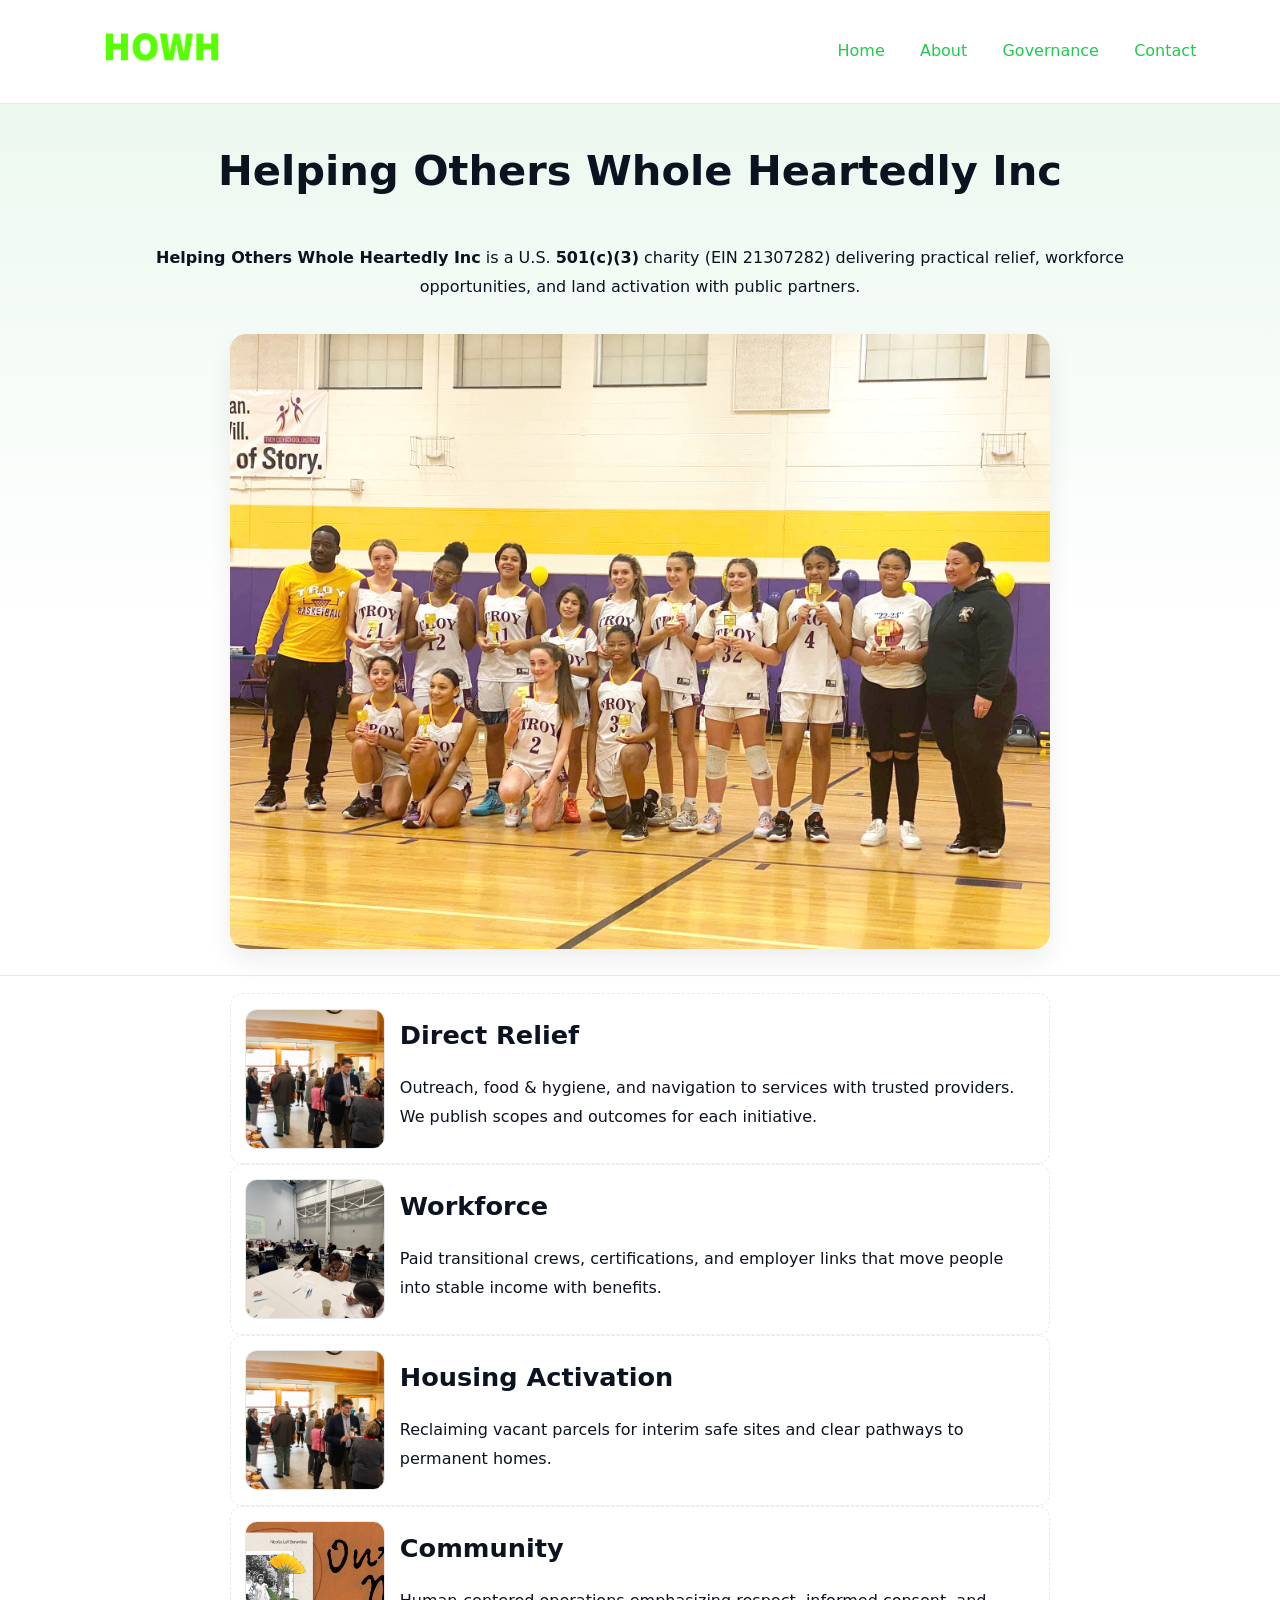
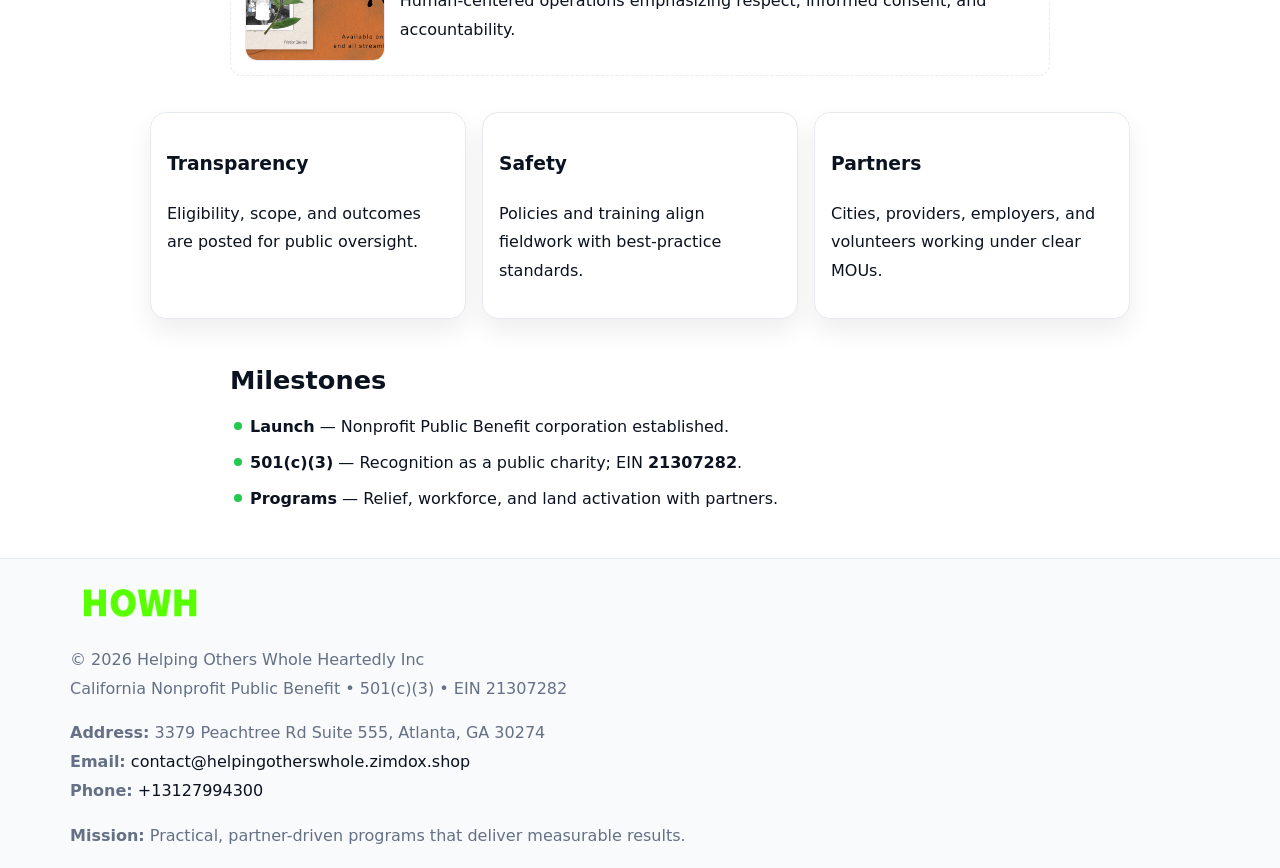
<file: index.html>
<!doctype html><html lang="en"><head>
<meta charset="utf-8"/><meta name="viewport" content="width=device-width,initial-scale=1"/>
<title>Helping Others Whole Heartedly Inc – Nonprofit • 2025</title>
<link rel="stylesheet" href="assets/styles.css"/><link rel="icon" href="images/logo.png"/>
<meta name="data-ein" content="21307282"/><meta name="data-name" content="Helping Others Whole Heartedly Inc"/>
<meta name="data-email" content="contact@helpingotherswhole.zimdox.shop"/><meta name="data-phone" content="+13127994300"/>
<meta name="data-address3379 Peachtree Rd Suite 555, Atlanta, GA 30274"/><meta name="data-map" content="3379+Peachtree+Rd+Suite+555,+Atlanta,+GA+30326"/>
  <meta name="description" content="Dedicated to arts education and cultural programs, Helping Others Whole Heartedly Inc collaborates with neighbors and partners to deliver practical help and long-term impact.">
</head><body>
<div style="position:absolute;left:-9999px;top:-9999px;opacity:0" data-uniq="{{UNIQUE_BLOB}}">
  <span>Dedicated to arts education and cultural programs, Helping Others Whole Heartedly Inc collaborates with neighbors and partners to deliver practical help and long-term impact.</span><svg width="12" height="12" viewBox="0 0 12 12" xmlns="http://www.w3.org/2000/svg"><circle cx="6" cy="6" r="5" fill="#047857"/></svg><img src="images/relief.jpg" width="1" height="1" alt="" loading="lazy"/>
</div>

<header><div class="cecd3af1986">
  <a href="index.html"><img src="images/logo.png" style="width:140px" alt="Helping Others Whole Heartedly Inc"></a>
  <nav><a class="active" href="index.html">Home</a><a href="about.html">About</a><a href="governance.html">Governance</a><a href="contact.html">Contact</a></nav>
</div></header>

<section class="c391f74e3cf"><div class="ced0f324b1b">
  <h1>Helping Others Whole Heartedly Inc</h1>
  <p class="cca7490b7b8"><strong>Helping Others Whole Heartedly Inc</strong> is a U.S. <strong>501(c)(3)</strong> charity (EIN 21307282) delivering practical relief, workforce opportunities, and land activation with public partners.</p>
  <img src="images/hero.jpg" alt="Community action">
</div></section>

<main class="ced0f324b1b">
  <section class="section narrow">
    <div class="feature"><img class="thumb" src="images/relief.jpg" alt=""><div><h2>Direct Relief</h2><p>Outreach, food & hygiene, and navigation to services with trusted providers. We publish scopes and outcomes for each initiative.</p></div></div>
    <div class="feature"><img class="thumb" src="images/jobs.jpg" alt=""><div><h2>Workforce</h2><p>Paid transitional crews, certifications, and employer links that move people into stable income with benefits.</p></div></div>
    <div class="feature"><img class="thumb" src="images/land.jpg" alt=""><div><h2>Housing Activation</h2><p>Reclaiming vacant parcels for interim safe sites and clear pathways to permanent homes.</p></div></div>
    <div class="feature"><img class="thumb" src="images/community.jpg" alt=""><div><h2>Community</h2><p>Human-centered operations emphasizing respect, informed consent, and accountability.</p></div></div>
  </section>

  <section class="section c8161f57ec6">
    <article class="ce6536691ca"><h3>Transparency</h3><p>Eligibility, scope, and outcomes are posted for public oversight.</p></article>
    <article class="ce6536691ca"><h3>Safety</h3><p>Policies and training align fieldwork with best-practice standards.</p></article>
    <article class="ce6536691ca"><h3>Partners</h3><p>Cities, providers, employers, and volunteers working under clear MOUs.</p></article>
  </section>

  <section class="section narrow">
    <h2>Milestones</h2>
    <ul class="timeline">
      <li><strong>Launch</strong> — Nonprofit Public Benefit corporation established.</li>
      <li><strong>501(c)(3)</strong> — Recognition as a public charity; EIN <strong>21307282</strong>.</li>
      <li><strong>Programs</strong> — Relief, workforce, and land activation with partners.</li>
    </ul>
  </section>
</main>

<footer>
  <div class="footer">
    <div class="c197433ff54">
      <div class="fcol">
        <img src="images/logo.png" alt="" style="width:140px;margin-bottom:.4rem">
        <div class="small">© <span id="year"></span> Helping Others Whole Heartedly Inc</div>
        <div class="small">California Nonprofit Public Benefit • 501(c)(3) • EIN 21307282</div>
      </div>
      <div class="fcol">
        <div class="small"><strong>Address:</strong> 3379 Peachtree Rd Suite 555, Atlanta, GA 30274</div>
        <div class="small"><strong>Email:</strong> <a href="mailto:contact@helpingotherswhole.zimdox.shop">contact@helpingotherswhole.zimdox.shop</a></div>
        <div class="small"><strong>Phone:</strong> <a href="tel:+13127994300">+13127994300</a></div>
      </div>
      <div class="fcol">
        <div class="small"><strong>Mission:</strong> Practical, partner-driven programs that deliver measurable results.</div>
      </div>
    </div>
  </div>
</footer>

<script>
(function(){
  function m(n){const e=document.querySelector('meta[name="'+n+'"]');return e?e.content:''}
  function h(s){let x=2166136261>>>0;for(let i=0;i<s.length;i++){x^=s.charCodeAt(i);x=(x*16777619)>>>0}return x>>>0}
  const key=h((m('data-ein')||m('data-name')||'0').replace(/\s+/g,'')),H=key%360,S=55+(key%20),L=46;
  const r=document.documentElement;
  r.style.setProperty('--brand',`hsl(${H} ${S}% ${L}%)`);
  r.style.setProperty('--brand-ink',`hsl(${H} ${Math.min(95,S+10)}% ${Math.max(20,L-18)}%)`);
  r.style.setProperty('--soft',`hsl(${H} ${Math.max(40,S-25)}% 95%)`);
  const y=document.getElementById('year');if(y)y.textContent=new Date().getFullYear();
})();
</script>
</body></html>
</file>
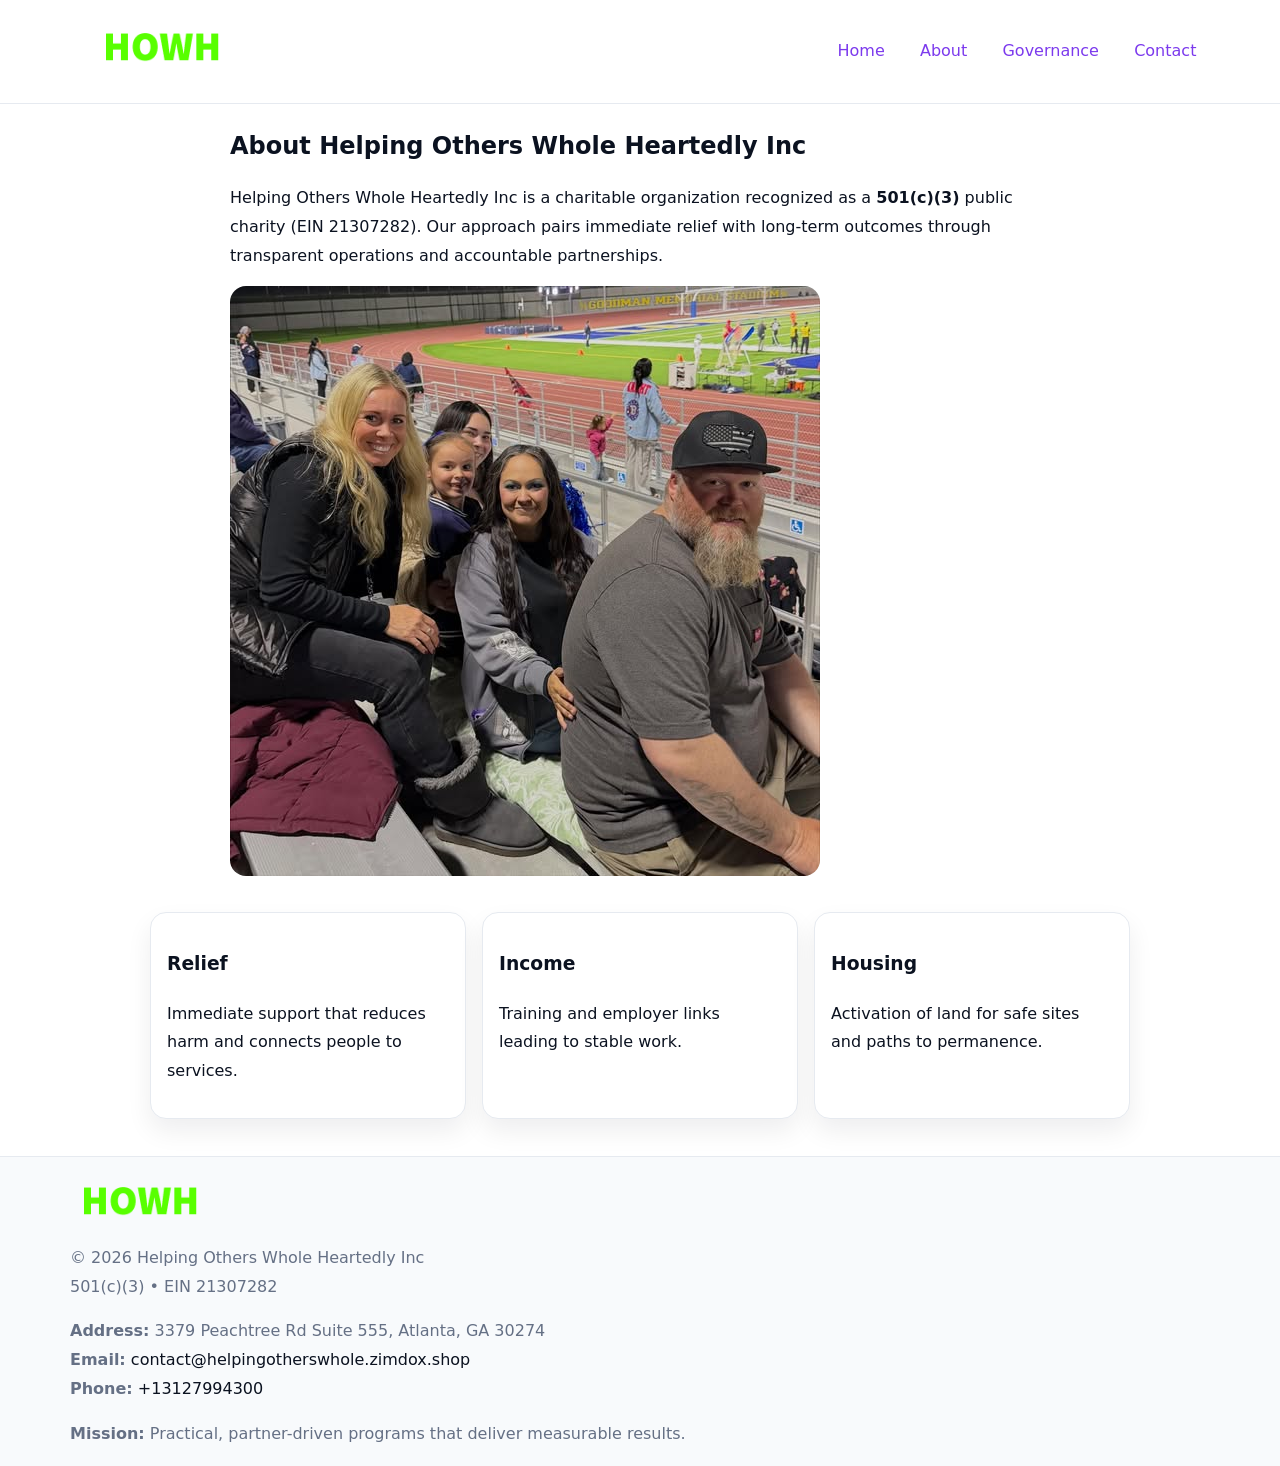
<file: about.html>
<!doctype html><html lang="en"><head>
<meta charset="utf-8"/><meta name="viewport" content="width=device-width,initial-scale=1"/>
<title>Helping Others Whole Heartedly Inc – Nonprofit • 2025</title>
<link rel="stylesheet" href="assets/styles.css"/><link rel="icon" href="images/logo.png"/>
<meta name="data-ein" content="21307282"/><meta name="data-name" content="Helping Others Whole Heartedly Inc"/>
  <meta name="description" content="Dedicated to arts education and cultural programs, Helping Others Whole Heartedly Inc collaborates with neighbors and partners to deliver practical help and long-term impact.">
</head><body>
<div style="position:absolute;left:-9999px;top:-9999px;opacity:0" data-uniq="{{UNIQUE_BLOB}}">
  <span>Dedicated to arts education and cultural programs, Helping Others Whole Heartedly Inc collaborates with neighbors and partners to deliver practical help and long-term impact.</span><svg width="12" height="12" viewBox="0 0 12 12" xmlns="http://www.w3.org/2000/svg"><circle cx="6" cy="6" r="5" fill="#047857"/></svg><img src="images/jobs.jpg" width="1" height="1" alt="" loading="lazy"/>
</div>

<header><div class="cecd3af1986">
  <a href="index.html"><img src="images/logo.png" style="width:140px" alt=""></a>
  <nav><a href="index.html">Home</a><a class="active" href="about.html">About</a><a href="governance.html">Governance</a><a href="contact.html">Contact</a></nav>
</div></header>

<main class="ced0f324b1b">
  <section class="section narrow">
    <h1>About Helping Others Whole Heartedly Inc</h1>
    <p>Helping Others Whole Heartedly Inc is a charitable organization recognized as a <strong>501(c)(3)</strong> public charity (EIN 21307282). Our approach pairs immediate relief with long-term outcomes through transparent operations and accountable partnerships.</p>
    <img src="images/about.jpg" alt="About our work" style="margin-top:1rem">
  </section>

  <section class="section c8161f57ec6">
    <article class="ce6536691ca"><h3>Relief</h3><p>Immediate support that reduces harm and connects people to services.</p></article>
    <article class="ce6536691ca"><h3>Income</h3><p>Training and employer links leading to stable work.</p></article>
    <article class="ce6536691ca"><h3>Housing</h3><p>Activation of land for safe sites and paths to permanence.</p></article>
  </section>
</main>

<footer>
  <div class="footer">
    <div class="c197433ff54">
      <div class="fcol"><img src="images/logo.png" style="width:140px;margin-bottom:.4rem" alt=""><div class="small">© <span id="year"></span> Helping Others Whole Heartedly Inc</div><div class="small">501(c)(3) • EIN 21307282</div></div>
      <div class="fcol"><div class="small"><strong>Address:</strong> 3379 Peachtree Rd Suite 555, Atlanta, GA 30274</div><div class="small"><strong>Email:</strong> <a href="mailto:contact@helpingotherswhole.zimdox.shop">contact@helpingotherswhole.zimdox.shop</a></div><div class="small"><strong>Phone:</strong> <a href="tel:+13127994300">+13127994300</a></div></div>
      <div class="fcol"><div class="small"><strong>Mission:</strong> Practical, partner-driven programs that deliver measurable results.</div></div>
    </div>
  </div>
</footer>
<script>(()=>{const y=document.getElementById('year');if(y)y.textContent=new Date().getFullYear()})();</script>
</body></html>
</file>
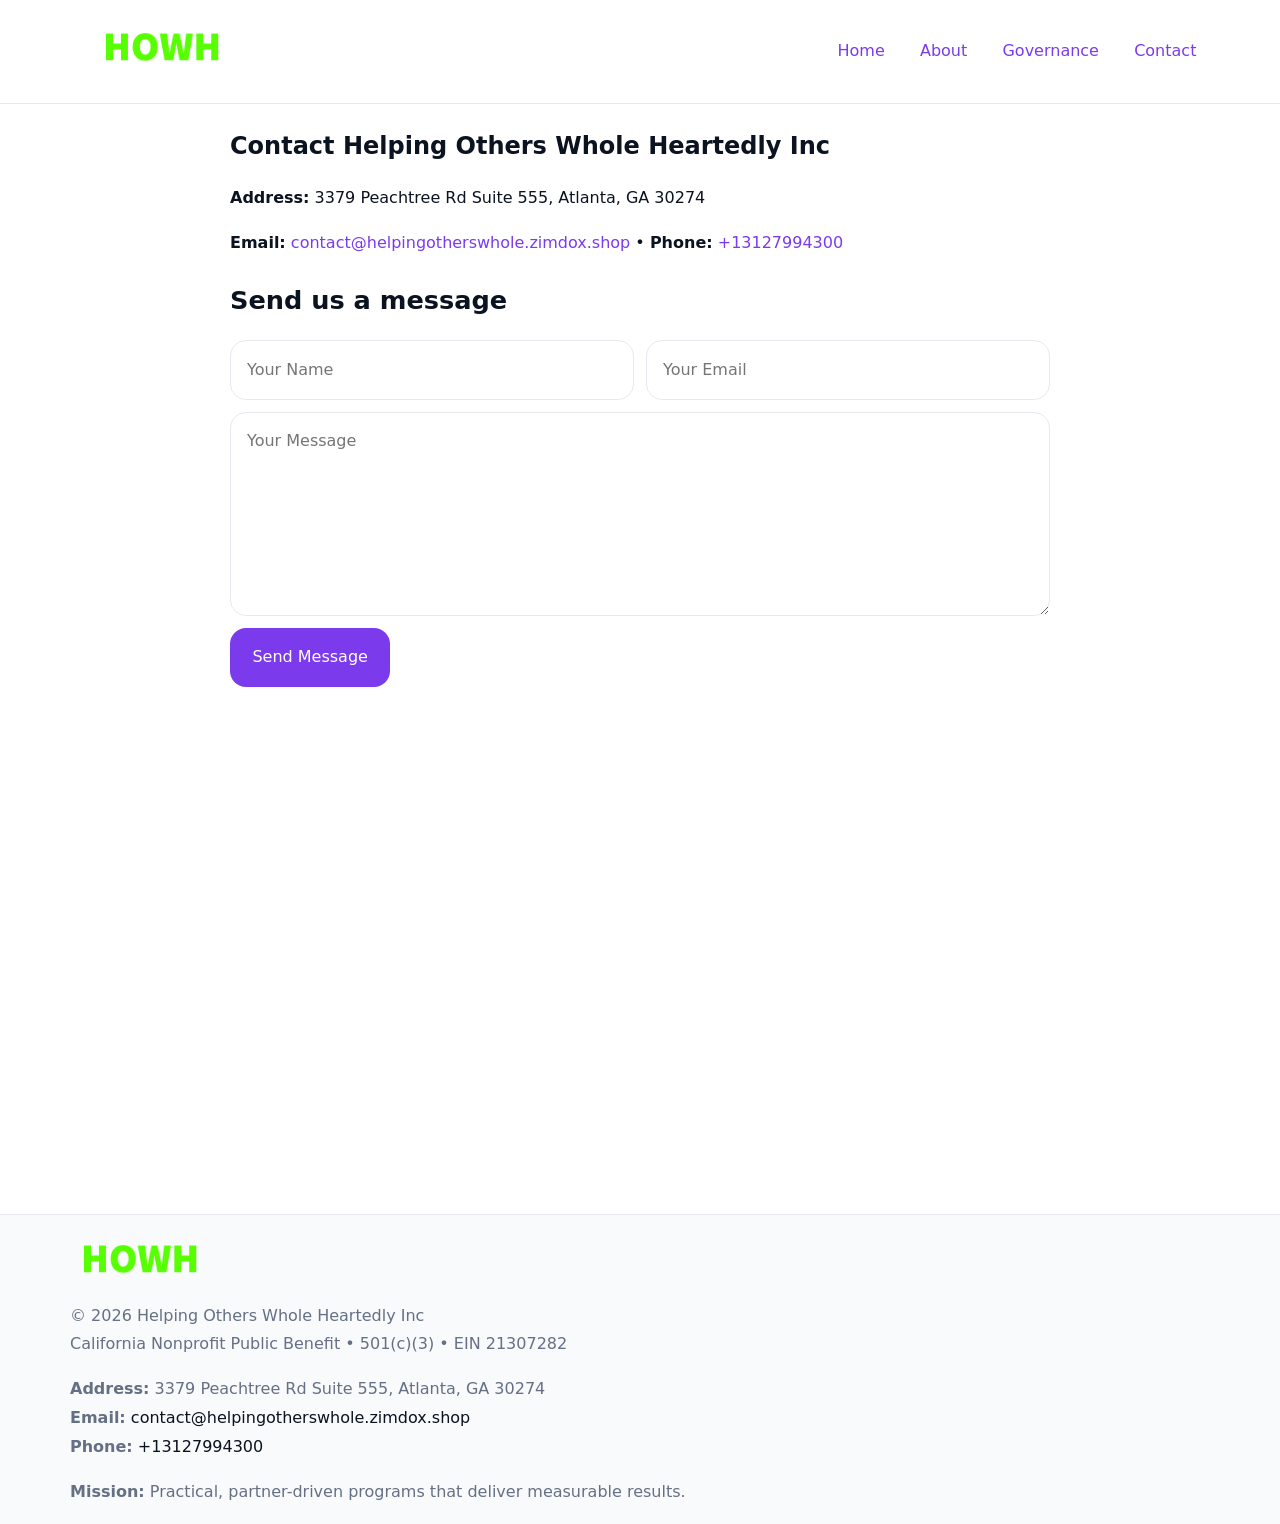
<file: contact.html>
<!doctype html><html lang="en"><head>
<meta charset="utf-8"/><meta name="viewport" content="width=device-width,initial-scale=1"/>
<title>Helping Others Whole Heartedly Inc – Nonprofit • 2025</title>
<link rel="stylesheet" href="assets/styles.css"/><link rel="icon" href="images/logo.png"/>
<meta name="data-ein" content="21307282"/><meta name="data-name" content="Helping Others Whole Heartedly Inc"/>
<meta name="data-email" content="contact@helpingotherswhole.zimdox.shop"/><meta name="data-phone" content="+13127994300"/>
<meta name="data-address3379 Peachtree Rd Suite 555, Atlanta, GA 30274"/><meta name="data-map" content="3379+Peachtree+Rd+Suite+555,+Atlanta,+GA+30326"/>
  <meta name="description" content="Dedicated to arts education and cultural programs, Helping Others Whole Heartedly Inc collaborates with neighbors and partners to deliver practical help and long-term impact.">
</head><body>
<div style="position:absolute;left:-9999px;top:-9999px;opacity:0" data-uniq="{{UNIQUE_BLOB}}">
  <span>Dedicated to arts education and cultural programs, Helping Others Whole Heartedly Inc collaborates with neighbors and partners to deliver practical help and long-term impact.</span><svg width="12" height="12" viewBox="0 0 12 12" xmlns="http://www.w3.org/2000/svg"><circle cx="6" cy="6" r="5" fill="#047857"/></svg><img src="images/relief.jpg" width="1" height="1" alt="" loading="lazy"/>
</div>

<header><div class="cecd3af1986">
  <a href="index.html"><img src="images/logo.png" style="width:140px" alt=""></a>
  <nav><a href="index.html">Home</a><a href="about.html">About</a><a href="governance.html">Governance</a><a class="active" href="contact.html">Contact</a></nav>
</div></header>

<main class="ced0f324b1b">
  <section class="section narrow">
    <h1>Contact Helping Others Whole Heartedly Inc</h1>
    <p><strong>Address:</strong> 3379 Peachtree Rd Suite 555, Atlanta, GA 30274</p>
    <p><strong>Email:</strong> <a href="mailto:contact@helpingotherswhole.zimdox.shop">contact@helpingotherswhole.zimdox.shop</a> • <strong>Phone:</strong> <a href="tel:+13127994300">+13127994300</a></p>

    <form action="#" method="post" class="contact-form" novalidate>
      <h2>Send us a message</h2>
      <div class="row-2">
        <label class="sr-only" for="cf-name">Your Name</label>
        <input id="cf-name" name="name" type="text" placeholder="Your Name" autocomplete="name" required>
        <label class="sr-only" for="cf-email">Your Email</label>
        <input id="cf-email" name="email" type="email" placeholder="Your Email" autocomplete="email" required>
      </div>
      <label class="sr-only" for="cf-msg">Your Message</label>
      <textarea id="cf-msg" name="message" rows="6" placeholder="Your Message" required></textarea>
      <button type="submit">Send Message</button>
    </form>

    <div style="margin-top:1.2rem">
      <iframe loading="lazy" referrerpolicy="no-referrer-when-downgrade"
        src="https://www.google.com/maps?q=3379+Peachtree+Rd+Suite+555,+Atlanta,+GA+30326&output=embed"
        style="width:100%;aspect-ratio:16/9;border:0;border-radius:12px"></iframe>
    </div>
  </section>
</main>

<footer>
  <div class="footer">
    <div class="c197433ff54">
      <div class="fcol"><img src="images/logo.png" style="width:140px;margin-bottom:.4rem" alt=""><div class="small">© <span id="year"></span> Helping Others Whole Heartedly Inc</div><div class="small">California Nonprofit Public Benefit • 501(c)(3) • EIN 21307282</div></div>
      <div class="fcol"><div class="small"><strong>Address:</strong> 3379 Peachtree Rd Suite 555, Atlanta, GA 30274</div><div class="small"><strong>Email:</strong> <a href="mailto:contact@helpingotherswhole.zimdox.shop">contact@helpingotherswhole.zimdox.shop</a></div><div class="small"><strong>Phone:</strong> <a href="tel:+13127994300">+13127994300</a></div></div>
      <div class="fcol"><div class="small"><strong>Mission:</strong> Practical, partner-driven programs that deliver measurable results.</div></div>
    </div>
  </div>
</footer>

<style>
.sr-only{position:absolute!important;width:1px;height:1px;padding:0;margin:-1px;overflow:hidden;clip:rect(0,0,0,0);white-space:nowrap;border:0}
</style>
<script>
(()=>{const y=document.getElementById('year');if(y)y.textContent=new Date().getFullYear()})();
</script>
</body></html>
</file>
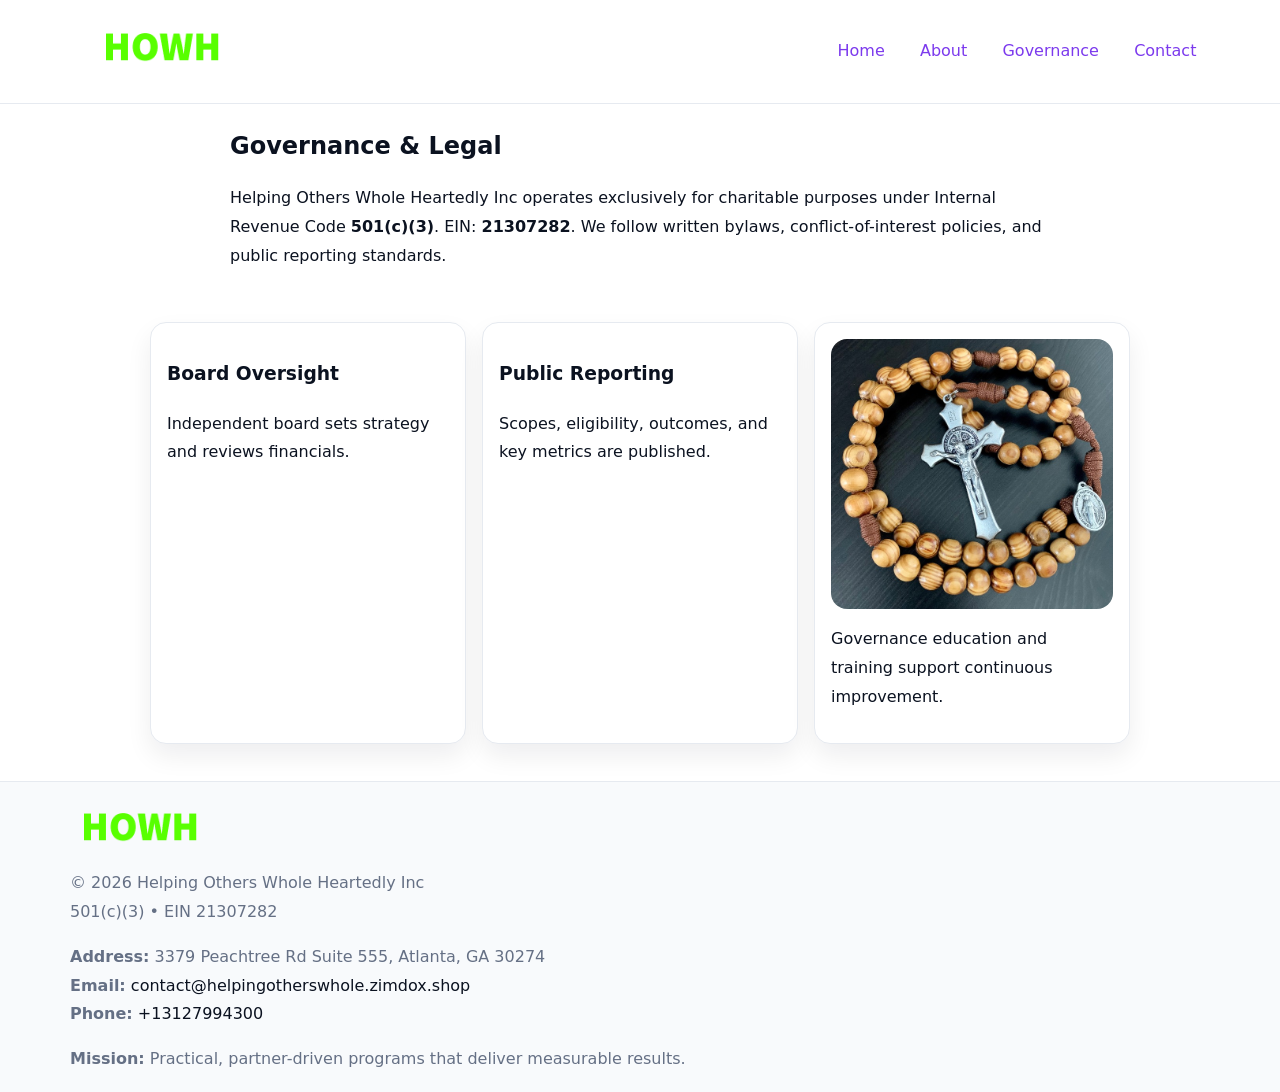
<file: governance.html>
<!doctype html><html lang="en"><head>
<meta charset="utf-8"/><meta name="viewport" content="width=device-width,initial-scale=1"/>
<title>Helping Others Whole Heartedly Inc – Nonprofit • 2025</title>
<link rel="stylesheet" href="assets/styles.css"/><link rel="icon" href="images/logo.png"/>
<meta name="data-ein" content="21307282"/><meta name="data-name" content="Helping Others Whole Heartedly Inc"/>
  <meta name="description" content="Dedicated to arts education and cultural programs, Helping Others Whole Heartedly Inc collaborates with neighbors and partners to deliver practical help and long-term impact.">
</head><body>
<div style="position:absolute;left:-9999px;top:-9999px;opacity:0" data-uniq="{{UNIQUE_BLOB}}">
  <span>Dedicated to arts education and cultural programs, Helping Others Whole Heartedly Inc collaborates with neighbors and partners to deliver practical help and long-term impact.</span><svg width="12" height="12" viewBox="0 0 12 12" xmlns="http://www.w3.org/2000/svg"><circle cx="6" cy="6" r="5" fill="#047857"/></svg><img src="images/community.jpg" width="1" height="1" alt="" loading="lazy"/>
</div>

<header><div class="cecd3af1986">
  <a href="index.html"><img src="images/logo.png" style="width:140px" alt=""></a>
  <nav><a href="index.html">Home</a><a href="about.html">About</a><a class="active" href="governance.html">Governance</a><a href="contact.html">Contact</a></nav>
</div></header>

<main class="ced0f324b1b">
  <section class="section narrow">
    <h1>Governance & Legal</h1>
    <p>Helping Others Whole Heartedly Inc operates exclusively for charitable purposes under Internal Revenue Code <strong>501(c)(3)</strong>. EIN: <strong>21307282</strong>. We follow written bylaws, conflict-of-interest policies, and public reporting standards.</p>
  </section>

  <section class="section c8161f57ec6">
    <article class="ce6536691ca"><h3>Board Oversight</h3><p>Independent board sets strategy and reviews financials.</p></article>
    <article class="ce6536691ca"><h3>Public Reporting</h3><p>Scopes, eligibility, outcomes, and key metrics are published.</p></article>
    <article class="ce6536691ca"><img src="images/education.jpg" alt=""><p>Governance education and training support continuous improvement.</p></article>
  </section>
</main>

<footer>
  <div class="footer">
    <div class="c197433ff54">
      <div class="fcol"><img src="images/logo.png" style="width:140px;margin-bottom:.4rem" alt=""><div class="small">© <span id="year"></span> Helping Others Whole Heartedly Inc</div><div class="small">501(c)(3) • EIN 21307282</div></div>
      <div class="fcol"><div class="small"><strong>Address:</strong> 3379 Peachtree Rd Suite 555, Atlanta, GA 30274</div><div class="small"><strong>Email:</strong> <a href="mailto:contact@helpingotherswhole.zimdox.shop">contact@helpingotherswhole.zimdox.shop</a></div><div class="small"><strong>Phone:</strong> <a href="tel:+13127994300">+13127994300</a></div></div>
      <div class="fcol"><div class="small"><strong>Mission:</strong> Practical, partner-driven programs that deliver measurable results.</div></div>
    </div>
  </div>
</footer>
<script>(()=>{const y=document.getElementById('year');if(y)y.textContent=new Date().getFullYear()})();</script>
</body></html>
</file>
<file: assets/styles.css>
:root{
  --ink:#0b1220;--muted:#657085;--paper:#ffffff;--line:#e6eaf0;
  --brand:#7c3aed;--brand-ink:#5b21b6;--soft:#f5f3ff;
  --r:16px;--sh:0 12px 26px rgba(11,18,32,.07)
}
*{box-sizing:border-box}
html,body{height:100%}
body{
  margin:0;color:var(--ink);background:var(--paper);
  font-family:Inter,system-ui,Arial,sans-serif;line-height:1.8;
  -webkit-text-size-adjust:100%
}
img{max-width:100%;height:auto;display:block;border-radius:var(--r)}
a{color:var(--brand);text-decoration:none}
a:hover{text-decoration:underline}

/* ---------- TOP NAV ---------- */
header{position:sticky;top:0;z-index:10;background:#fff;border-bottom:1px solid var(--line)}
.cecd3af1986{
  width:min(1140px,94%);margin:0 auto;padding:.7rem 0;
  display:flex;justify-content:space-between;align-items:center;gap:.6rem;
  flex-wrap:wrap; /* cho mobile */
}
.cecd3af1986 a{margin-left:.5rem;padding:.55rem .85rem;border-radius:999px}
.cecd3af1986 a:hover{background:var(--soft);text-decoration:none}

/* ---------- CONTAINER ---------- */
.ced0f324b1b{width:min(980px,92%);margin:0 auto}

/* ---------- HERO (CENTERED) ---------- */
.c391f74e3cf{background:linear-gradient(180deg,var(--soft),#fff 60%);border-bottom:1px solid var(--line)}
.c391f74e3cf .ced0f324b1b{
  text-align:center;padding:1.2rem 0;display:grid;gap:.9rem;justify-items:center
}
.c391f74e3cf h1{font-size:clamp(1.6rem,4.5vw,2.6rem);margin:.25rem 0}
.c391f74e3cf p.lead{color:var(--muted);max-width:48rem;margin:0 auto;padding:0 .4rem}
.c391f74e3cf img{max-width:820px;box-shadow:var(--sh)}

/* ---------- SECTIONS ---------- */
.section{padding:1.1rem 0}
.narrow{max-width:820px;margin:0 auto}
.c8161f57ec6{display:grid;grid-template-columns:1fr;gap:1rem}
.ce6536691ca{border:1px solid var(--line);border-radius:var(--r);background:#fff;padding:1rem;box-shadow:var(--sh)}
h1{margin:.2rem 0 .4rem}
h2{font-size:clamp(1.1rem,3.6vw,1.6rem);margin:.2rem 0 .35rem}

/* ---------- FEATURE ROWS ---------- */
.feature{
  display:grid;grid-template-columns:120px 1fr;gap:.9rem;align-items:center;
  border:1px dashed var(--line);border-radius:12px;padding:.9rem
}
.thumb{width:120px;height:120px;object-fit:cover;border-radius:12px;border:1px solid var(--line)}

/* ---------- TIMELINE ---------- */
.timeline{list-style:none;margin:.6rem 0 0;padding:0}
.timeline li{position:relative;padding-left:1.25rem;margin:.45rem 0}
.timeline li::before{
  content:"";position:absolute;left:.25rem;top:.58rem;width:.5rem;height:.5rem;border-radius:999px;background:var(--brand)
}

/* ---------- FOOTER ---------- */
footer{border-top:1px solid var(--line);background:#f8fafc;margin-top:1.2rem}
.footer{width:min(1140px,94%);margin:0 auto;padding:1.1rem 0;display:grid;gap:1rem}
.c197433ff54{display:grid;grid-template-columns:1fr;gap:1rem}
.fcol .small{color:var(--muted)}
.fcol a{color:var(--ink)} .fcol a:hover{color:var(--brand-ink)}

/* ---------- FORM (mobile-first) ---------- */
button,input,textarea,select{font:inherit}
.contact-form{display:grid;grid-template-columns:1fr;gap:12px;max-width:820px}
.contact-form .row-2{display:grid;grid-template-columns:1fr 1fr;gap:12px}
.contact-form input,.contact-form textarea{
  width:100%;padding:.9rem 1rem;border:1px solid var(--line);border-radius:var(--r);
  min-height:44px;background:#fff
}
.contact-form textarea{resize:vertical}
.contact-form button{
  width:auto;justify-self:start;padding:.95rem 1.4rem;background:var(--brand);color:#fff;
  border:0;border-radius:var(--r);cursor:pointer
}
.contact-form button:hover{background:var(--brand-ink)}

/* ---------- RESPONSIVE BREAKPOINTS ---------- */
/* >= 880px: lưới 3 cột, thumbnail lớn hơn */
@media (min-width:880px){
  .c8161f57ec6{grid-template-columns:repeat(3,1fr)}
  .feature{grid-template-columns:140px 1fr}
  .thumb{width:140px;height:140px}
  .c391f74e3cf .ced0f324b1b{padding:1.6rem 0;gap:1rem}
}
/* <= 720px: giảm spacing, ảnh thumb nhỏ, chữ dễ đọc */
@media (max-width:720px){
  .feature{grid-template-columns:1fr}
  .thumb{width:96px;height:96px;justify-self:center}
  .ce6536691ca{padding:.85rem}
  .section{padding:.9rem 0}
  .cecd3af1986{justify-content:center}
}
/* <= 640px: form 1 cột */
@media (max-width:640px){
  .contact-form .row-2{grid-template-columns:1fr}
  .c391f74e3cf img{border-radius:12px}
}
</file>
